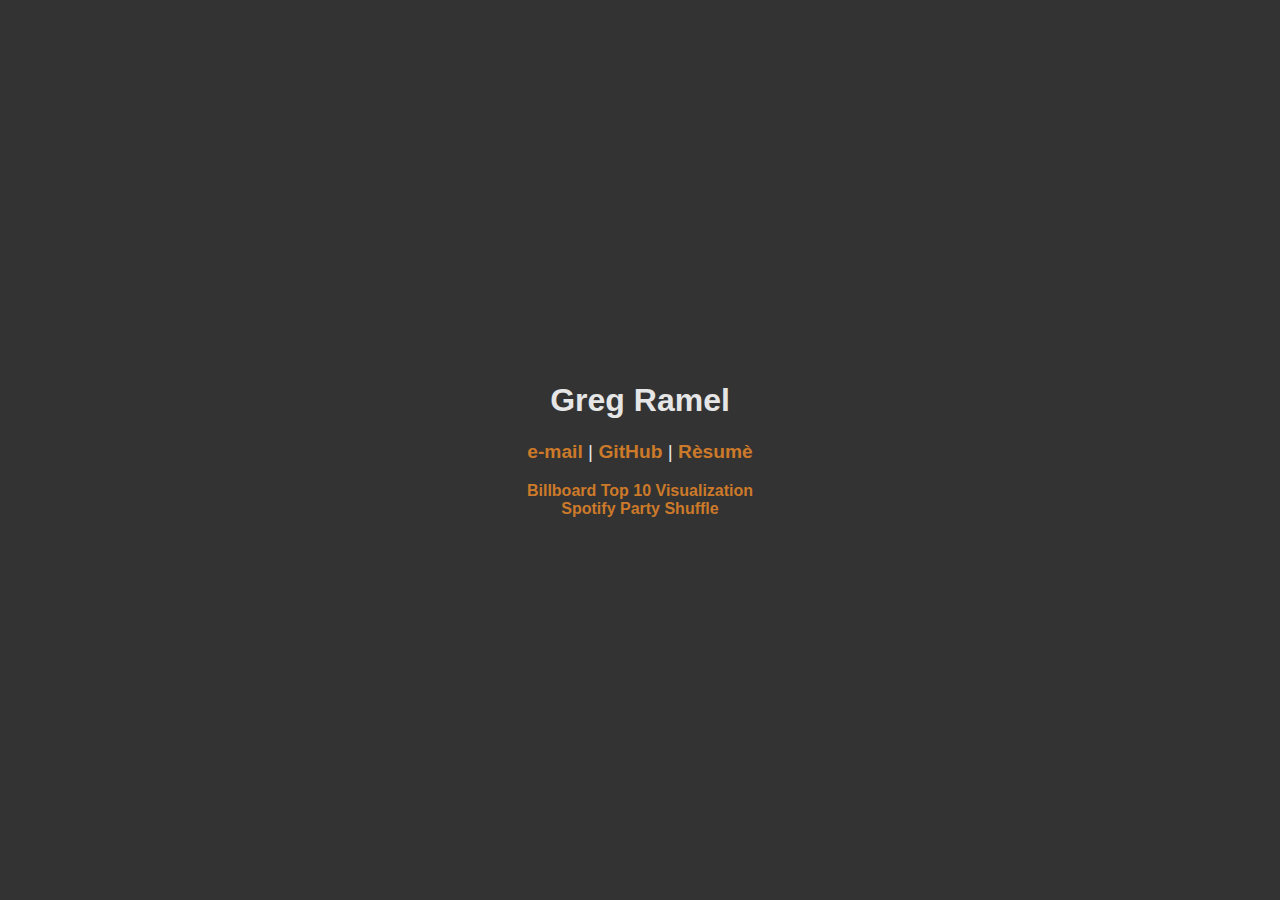
<file: index.html>
<html lang="en-us">
	<head>
		<title>Greg Ramel</title>
		<meta charset="UTF-8">
		<link rel="stylesheet" href="index.css" />
		<link rel="stylesheet" href="style.css" />
		<script type="text/javascript" src="jquery/jquery-1.11.0.min.js"></script>
		<script type="text/javascript" src="raphael/raphael.js"></script>
		
	</head>
	<body>
		<div id="content">
			<div id="info">
				<h1>Greg Ramel</h1>
				<p class="contact">
					<span><a href="mailto:gramel@stanford.edu">e-mail</a> | <a href="http://github.com/gregramel">GitHub</a> | <a href="gramel_resume.pdf">R&egrave;sum&egrave;</a></span>
				</p>
				<p>
					<span><a href="billboard_ribbons.html">Billboard Top 10 Visualization</a></span><br />
					<span><a href="priority_shuffle.html">Spotify Party Shuffle</a></span>
				</p>
			</div>
		</div>
	</body>
</html>
</file>
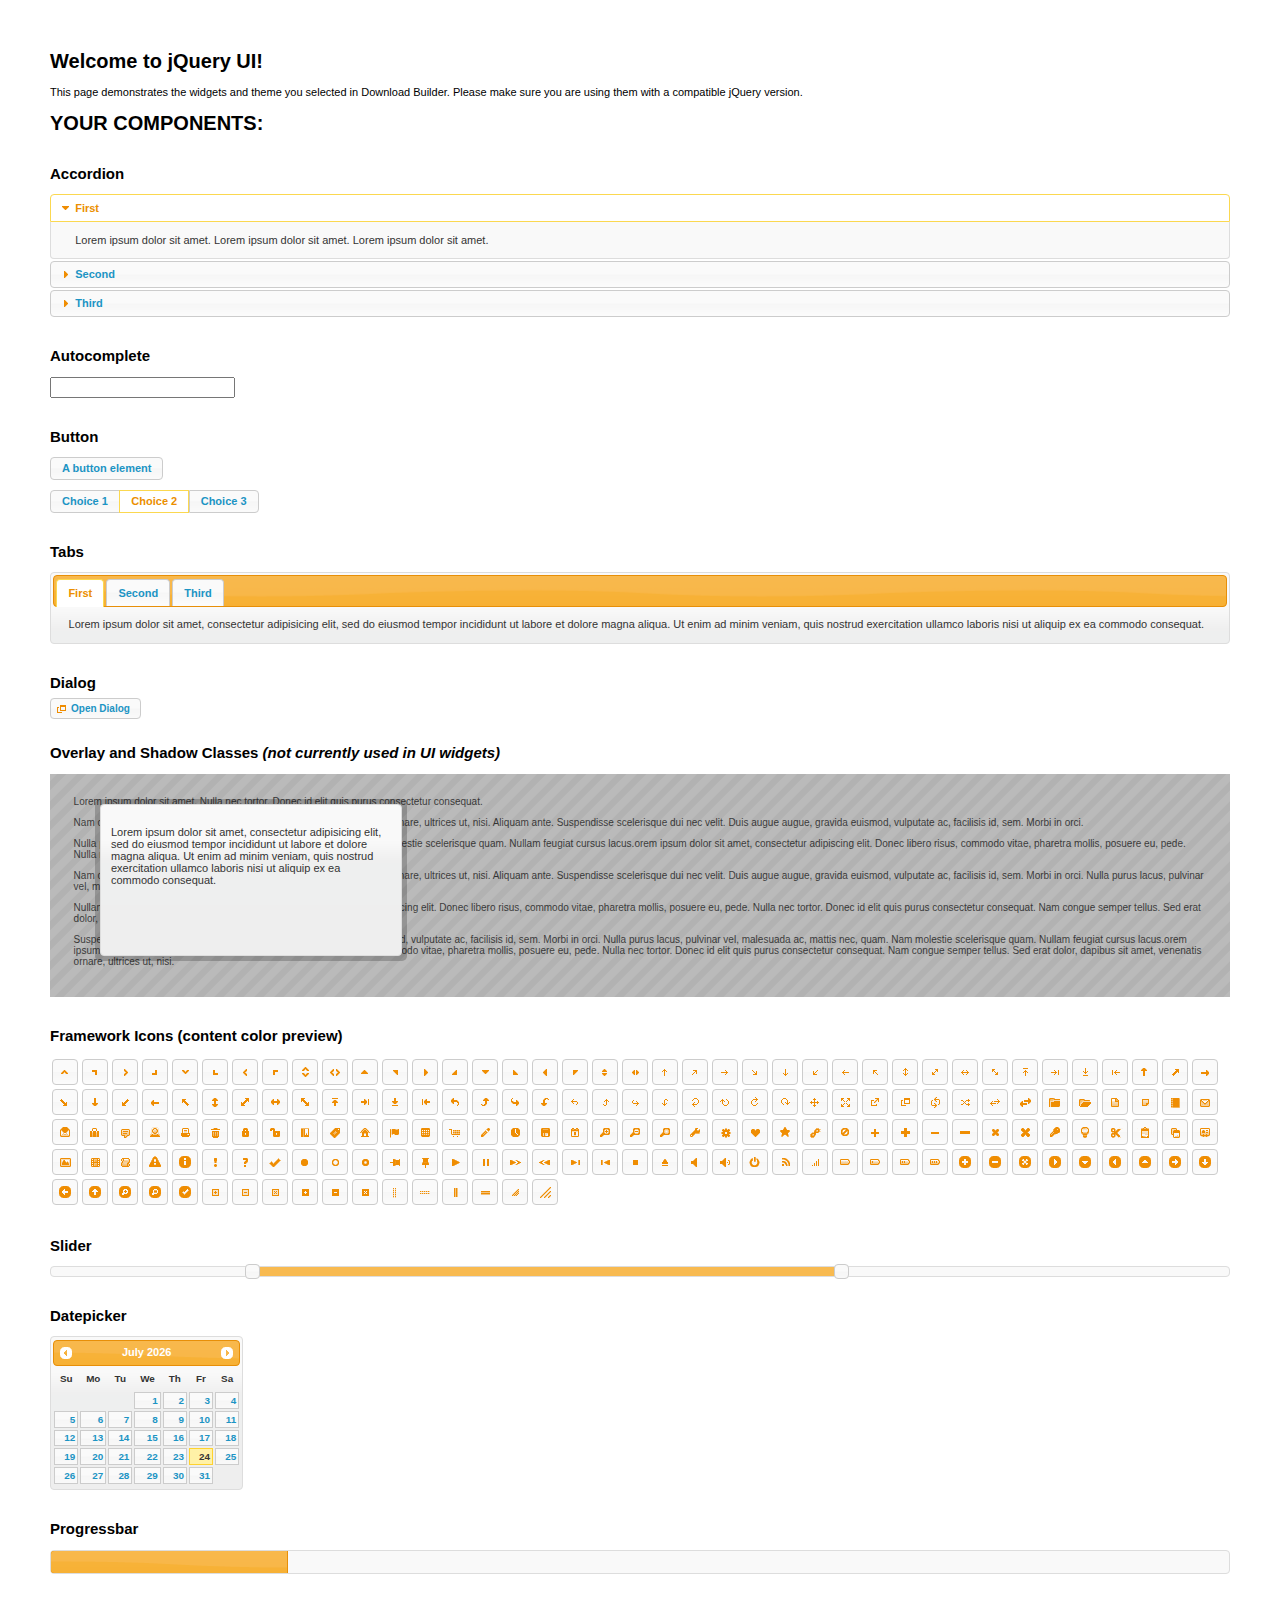
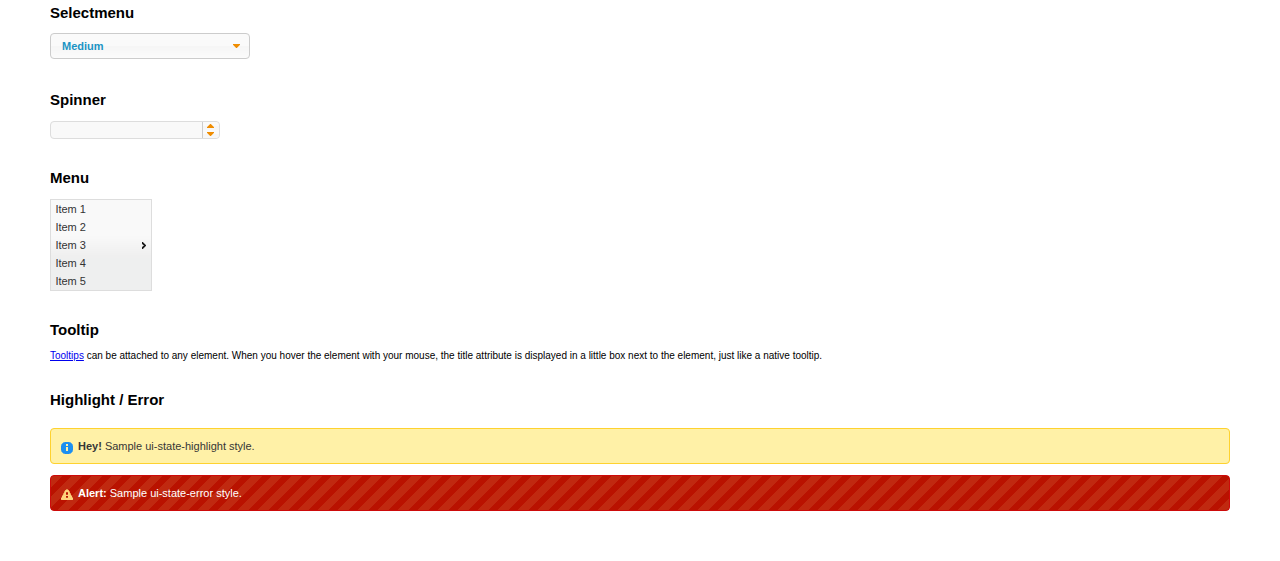
<file: jquery-ui-1.11.1/index.html>
<!doctype html>
<html lang="us">
<head>
	<meta charset="utf-8">
	<title>jQuery UI Example Page</title>
	<link href="jquery-ui.css" rel="stylesheet">
	<style>
	body{
		font: 62.5% "Trebuchet MS", sans-serif;
		margin: 50px;
	}
	.demoHeaders {
		margin-top: 2em;
	}
	#dialog-link {
		padding: .4em 1em .4em 20px;
		text-decoration: none;
		position: relative;
	}
	#dialog-link span.ui-icon {
		margin: 0 5px 0 0;
		position: absolute;
		left: .2em;
		top: 50%;
		margin-top: -8px;
	}
	#icons {
		margin: 0;
		padding: 0;
	}
	#icons li {
		margin: 2px;
		position: relative;
		padding: 4px 0;
		cursor: pointer;
		float: left;
		list-style: none;
	}
	#icons span.ui-icon {
		float: left;
		margin: 0 4px;
	}
	.fakewindowcontain .ui-widget-overlay {
		position: absolute;
	}
	select {
		width: 200px;
	}
	</style>
</head>
<body>

<h1>Welcome to jQuery UI!</h1>

<div class="ui-widget">
	<p>This page demonstrates the widgets and theme you selected in Download Builder. Please make sure you are using them with a compatible jQuery version.</p>
</div>

<h1>YOUR COMPONENTS:</h1>


<!-- Accordion -->
<h2 class="demoHeaders">Accordion</h2>
<div id="accordion">
	<h3>First</h3>
	<div>Lorem ipsum dolor sit amet. Lorem ipsum dolor sit amet. Lorem ipsum dolor sit amet.</div>
	<h3>Second</h3>
	<div>Phasellus mattis tincidunt nibh.</div>
	<h3>Third</h3>
	<div>Nam dui erat, auctor a, dignissim quis.</div>
</div>



<!-- Autocomplete -->
<h2 class="demoHeaders">Autocomplete</h2>
<div>
	<input id="autocomplete" title="type &quot;a&quot;">
</div>



<!-- Button -->
<h2 class="demoHeaders">Button</h2>
<button id="button">A button element</button>
<form style="margin-top: 1em;">
	<div id="radioset">
		<input type="radio" id="radio1" name="radio"><label for="radio1">Choice 1</label>
		<input type="radio" id="radio2" name="radio" checked="checked"><label for="radio2">Choice 2</label>
		<input type="radio" id="radio3" name="radio"><label for="radio3">Choice 3</label>
	</div>
</form>



<!-- Tabs -->
<h2 class="demoHeaders">Tabs</h2>
<div id="tabs">
	<ul>
		<li><a href="#tabs-1">First</a></li>
		<li><a href="#tabs-2">Second</a></li>
		<li><a href="#tabs-3">Third</a></li>
	</ul>
	<div id="tabs-1">Lorem ipsum dolor sit amet, consectetur adipisicing elit, sed do eiusmod tempor incididunt ut labore et dolore magna aliqua. Ut enim ad minim veniam, quis nostrud exercitation ullamco laboris nisi ut aliquip ex ea commodo consequat.</div>
	<div id="tabs-2">Phasellus mattis tincidunt nibh. Cras orci urna, blandit id, pretium vel, aliquet ornare, felis. Maecenas scelerisque sem non nisl. Fusce sed lorem in enim dictum bibendum.</div>
	<div id="tabs-3">Nam dui erat, auctor a, dignissim quis, sollicitudin eu, felis. Pellentesque nisi urna, interdum eget, sagittis et, consequat vestibulum, lacus. Mauris porttitor ullamcorper augue.</div>
</div>



<!-- Dialog NOTE: Dialog is not generated by UI in this demo so it can be visually styled in themeroller-->
<h2 class="demoHeaders">Dialog</h2>
<p><a href="#" id="dialog-link" class="ui-state-default ui-corner-all"><span class="ui-icon ui-icon-newwin"></span>Open Dialog</a></p>

<h2 class="demoHeaders">Overlay and Shadow Classes <em>(not currently used in UI widgets)</em></h2>
<div style="position: relative; width: 96%; height: 200px; padding:1% 2%; overflow:hidden;" class="fakewindowcontain">
	<p>Lorem ipsum dolor sit amet,  Nulla nec tortor. Donec id elit quis purus consectetur consequat. </p><p>Nam congue semper tellus. Sed erat dolor, dapibus sit amet, venenatis ornare, ultrices ut, nisi. Aliquam ante. Suspendisse scelerisque dui nec velit. Duis augue augue, gravida euismod, vulputate ac, facilisis id, sem. Morbi in orci. </p><p>Nulla purus lacus, pulvinar vel, malesuada ac, mattis nec, quam. Nam molestie scelerisque quam. Nullam feugiat cursus lacus.orem ipsum dolor sit amet, consectetur adipiscing elit. Donec libero risus, commodo vitae, pharetra mollis, posuere eu, pede. Nulla nec tortor. Donec id elit quis purus consectetur consequat. </p><p>Nam congue semper tellus. Sed erat dolor, dapibus sit amet, venenatis ornare, ultrices ut, nisi. Aliquam ante. Suspendisse scelerisque dui nec velit. Duis augue augue, gravida euismod, vulputate ac, facilisis id, sem. Morbi in orci. Nulla purus lacus, pulvinar vel, malesuada ac, mattis nec, quam. Nam molestie scelerisque quam. </p><p>Nullam feugiat cursus lacus.orem ipsum dolor sit amet, consectetur adipiscing elit. Donec libero risus, commodo vitae, pharetra mollis, posuere eu, pede. Nulla nec tortor. Donec id elit quis purus consectetur consequat. Nam congue semper tellus. Sed erat dolor, dapibus sit amet, venenatis ornare, ultrices ut, nisi. Aliquam ante. </p><p>Suspendisse scelerisque dui nec velit. Duis augue augue, gravida euismod, vulputate ac, facilisis id, sem. Morbi in orci. Nulla purus lacus, pulvinar vel, malesuada ac, mattis nec, quam. Nam molestie scelerisque quam. Nullam feugiat cursus lacus.orem ipsum dolor sit amet, consectetur adipiscing elit. Donec libero risus, commodo vitae, pharetra mollis, posuere eu, pede. Nulla nec tortor. Donec id elit quis purus consectetur consequat. Nam congue semper tellus. Sed erat dolor, dapibus sit amet, venenatis ornare, ultrices ut, nisi. </p>

	<!-- ui-dialog -->
	<div class="ui-overlay"><div class="ui-widget-overlay"></div><div class="ui-widget-shadow ui-corner-all" style="width: 302px; height: 152px; position: absolute; left: 50px; top: 30px;"></div></div>
	<div style="position: absolute; width: 280px; height: 130px;left: 50px; top: 30px; padding: 10px;" class="ui-widget ui-widget-content ui-corner-all">
		<div class="ui-dialog-content ui-widget-content" style="background: none; border: 0;">
			<p>Lorem ipsum dolor sit amet, consectetur adipisicing elit, sed do eiusmod tempor incididunt ut labore et dolore magna aliqua. Ut enim ad minim veniam, quis nostrud exercitation ullamco laboris nisi ut aliquip ex ea commodo consequat.</p>
		</div>
	</div>

</div>

<!-- ui-dialog -->
<div id="dialog" title="Dialog Title">
	<p>Lorem ipsum dolor sit amet, consectetur adipisicing elit, sed do eiusmod tempor incididunt ut labore et dolore magna aliqua. Ut enim ad minim veniam, quis nostrud exercitation ullamco laboris nisi ut aliquip ex ea commodo consequat.</p>
</div>



<h2 class="demoHeaders">Framework Icons (content color preview)</h2>
<ul id="icons" class="ui-widget ui-helper-clearfix">
	<li class="ui-state-default ui-corner-all" title=".ui-icon-carat-1-n"><span class="ui-icon ui-icon-carat-1-n"></span></li>
	<li class="ui-state-default ui-corner-all" title=".ui-icon-carat-1-ne"><span class="ui-icon ui-icon-carat-1-ne"></span></li>
	<li class="ui-state-default ui-corner-all" title=".ui-icon-carat-1-e"><span class="ui-icon ui-icon-carat-1-e"></span></li>
	<li class="ui-state-default ui-corner-all" title=".ui-icon-carat-1-se"><span class="ui-icon ui-icon-carat-1-se"></span></li>
	<li class="ui-state-default ui-corner-all" title=".ui-icon-carat-1-s"><span class="ui-icon ui-icon-carat-1-s"></span></li>
	<li class="ui-state-default ui-corner-all" title=".ui-icon-carat-1-sw"><span class="ui-icon ui-icon-carat-1-sw"></span></li>
	<li class="ui-state-default ui-corner-all" title=".ui-icon-carat-1-w"><span class="ui-icon ui-icon-carat-1-w"></span></li>
	<li class="ui-state-default ui-corner-all" title=".ui-icon-carat-1-nw"><span class="ui-icon ui-icon-carat-1-nw"></span></li>
	<li class="ui-state-default ui-corner-all" title=".ui-icon-carat-2-n-s"><span class="ui-icon ui-icon-carat-2-n-s"></span></li>
	<li class="ui-state-default ui-corner-all" title=".ui-icon-carat-2-e-w"><span class="ui-icon ui-icon-carat-2-e-w"></span></li>
	<li class="ui-state-default ui-corner-all" title=".ui-icon-triangle-1-n"><span class="ui-icon ui-icon-triangle-1-n"></span></li>
	<li class="ui-state-default ui-corner-all" title=".ui-icon-triangle-1-ne"><span class="ui-icon ui-icon-triangle-1-ne"></span></li>
	<li class="ui-state-default ui-corner-all" title=".ui-icon-triangle-1-e"><span class="ui-icon ui-icon-triangle-1-e"></span></li>
	<li class="ui-state-default ui-corner-all" title=".ui-icon-triangle-1-se"><span class="ui-icon ui-icon-triangle-1-se"></span></li>
	<li class="ui-state-default ui-corner-all" title=".ui-icon-triangle-1-s"><span class="ui-icon ui-icon-triangle-1-s"></span></li>
	<li class="ui-state-default ui-corner-all" title=".ui-icon-triangle-1-sw"><span class="ui-icon ui-icon-triangle-1-sw"></span></li>
	<li class="ui-state-default ui-corner-all" title=".ui-icon-triangle-1-w"><span class="ui-icon ui-icon-triangle-1-w"></span></li>
	<li class="ui-state-default ui-corner-all" title=".ui-icon-triangle-1-nw"><span class="ui-icon ui-icon-triangle-1-nw"></span></li>
	<li class="ui-state-default ui-corner-all" title=".ui-icon-triangle-2-n-s"><span class="ui-icon ui-icon-triangle-2-n-s"></span></li>
	<li class="ui-state-default ui-corner-all" title=".ui-icon-triangle-2-e-w"><span class="ui-icon ui-icon-triangle-2-e-w"></span></li>
	<li class="ui-state-default ui-corner-all" title=".ui-icon-arrow-1-n"><span class="ui-icon ui-icon-arrow-1-n"></span></li>
	<li class="ui-state-default ui-corner-all" title=".ui-icon-arrow-1-ne"><span class="ui-icon ui-icon-arrow-1-ne"></span></li>
	<li class="ui-state-default ui-corner-all" title=".ui-icon-arrow-1-e"><span class="ui-icon ui-icon-arrow-1-e"></span></li>
	<li class="ui-state-default ui-corner-all" title=".ui-icon-arrow-1-se"><span class="ui-icon ui-icon-arrow-1-se"></span></li>
	<li class="ui-state-default ui-corner-all" title=".ui-icon-arrow-1-s"><span class="ui-icon ui-icon-arrow-1-s"></span></li>
	<li class="ui-state-default ui-corner-all" title=".ui-icon-arrow-1-sw"><span class="ui-icon ui-icon-arrow-1-sw"></span></li>
	<li class="ui-state-default ui-corner-all" title=".ui-icon-arrow-1-w"><span class="ui-icon ui-icon-arrow-1-w"></span></li>
	<li class="ui-state-default ui-corner-all" title=".ui-icon-arrow-1-nw"><span class="ui-icon ui-icon-arrow-1-nw"></span></li>
	<li class="ui-state-default ui-corner-all" title=".ui-icon-arrow-2-n-s"><span class="ui-icon ui-icon-arrow-2-n-s"></span></li>
	<li class="ui-state-default ui-corner-all" title=".ui-icon-arrow-2-ne-sw"><span class="ui-icon ui-icon-arrow-2-ne-sw"></span></li>
	<li class="ui-state-default ui-corner-all" title=".ui-icon-arrow-2-e-w"><span class="ui-icon ui-icon-arrow-2-e-w"></span></li>
	<li class="ui-state-default ui-corner-all" title=".ui-icon-arrow-2-se-nw"><span class="ui-icon ui-icon-arrow-2-se-nw"></span></li>
	<li class="ui-state-default ui-corner-all" title=".ui-icon-arrowstop-1-n"><span class="ui-icon ui-icon-arrowstop-1-n"></span></li>
	<li class="ui-state-default ui-corner-all" title=".ui-icon-arrowstop-1-e"><span class="ui-icon ui-icon-arrowstop-1-e"></span></li>
	<li class="ui-state-default ui-corner-all" title=".ui-icon-arrowstop-1-s"><span class="ui-icon ui-icon-arrowstop-1-s"></span></li>
	<li class="ui-state-default ui-corner-all" title=".ui-icon-arrowstop-1-w"><span class="ui-icon ui-icon-arrowstop-1-w"></span></li>
	<li class="ui-state-default ui-corner-all" title=".ui-icon-arrowthick-1-n"><span class="ui-icon ui-icon-arrowthick-1-n"></span></li>
	<li class="ui-state-default ui-corner-all" title=".ui-icon-arrowthick-1-ne"><span class="ui-icon ui-icon-arrowthick-1-ne"></span></li>
	<li class="ui-state-default ui-corner-all" title=".ui-icon-arrowthick-1-e"><span class="ui-icon ui-icon-arrowthick-1-e"></span></li>
	<li class="ui-state-default ui-corner-all" title=".ui-icon-arrowthick-1-se"><span class="ui-icon ui-icon-arrowthick-1-se"></span></li>
	<li class="ui-state-default ui-corner-all" title=".ui-icon-arrowthick-1-s"><span class="ui-icon ui-icon-arrowthick-1-s"></span></li>
	<li class="ui-state-default ui-corner-all" title=".ui-icon-arrowthick-1-sw"><span class="ui-icon ui-icon-arrowthick-1-sw"></span></li>
	<li class="ui-state-default ui-corner-all" title=".ui-icon-arrowthick-1-w"><span class="ui-icon ui-icon-arrowthick-1-w"></span></li>
	<li class="ui-state-default ui-corner-all" title=".ui-icon-arrowthick-1-nw"><span class="ui-icon ui-icon-arrowthick-1-nw"></span></li>
	<li class="ui-state-default ui-corner-all" title=".ui-icon-arrowthick-2-n-s"><span class="ui-icon ui-icon-arrowthick-2-n-s"></span></li>
	<li class="ui-state-default ui-corner-all" title=".ui-icon-arrowthick-2-ne-sw"><span class="ui-icon ui-icon-arrowthick-2-ne-sw"></span></li>
	<li class="ui-state-default ui-corner-all" title=".ui-icon-arrowthick-2-e-w"><span class="ui-icon ui-icon-arrowthick-2-e-w"></span></li>
	<li class="ui-state-default ui-corner-all" title=".ui-icon-arrowthick-2-se-nw"><span class="ui-icon ui-icon-arrowthick-2-se-nw"></span></li>
	<li class="ui-state-default ui-corner-all" title=".ui-icon-arrowthickstop-1-n"><span class="ui-icon ui-icon-arrowthickstop-1-n"></span></li>
	<li class="ui-state-default ui-corner-all" title=".ui-icon-arrowthickstop-1-e"><span class="ui-icon ui-icon-arrowthickstop-1-e"></span></li>
	<li class="ui-state-default ui-corner-all" title=".ui-icon-arrowthickstop-1-s"><span class="ui-icon ui-icon-arrowthickstop-1-s"></span></li>
	<li class="ui-state-default ui-corner-all" title=".ui-icon-arrowthickstop-1-w"><span class="ui-icon ui-icon-arrowthickstop-1-w"></span></li>
	<li class="ui-state-default ui-corner-all" title=".ui-icon-arrowreturnthick-1-w"><span class="ui-icon ui-icon-arrowreturnthick-1-w"></span></li>
	<li class="ui-state-default ui-corner-all" title=".ui-icon-arrowreturnthick-1-n"><span class="ui-icon ui-icon-arrowreturnthick-1-n"></span></li>
	<li class="ui-state-default ui-corner-all" title=".ui-icon-arrowreturnthick-1-e"><span class="ui-icon ui-icon-arrowreturnthick-1-e"></span></li>
	<li class="ui-state-default ui-corner-all" title=".ui-icon-arrowreturnthick-1-s"><span class="ui-icon ui-icon-arrowreturnthick-1-s"></span></li>
	<li class="ui-state-default ui-corner-all" title=".ui-icon-arrowreturn-1-w"><span class="ui-icon ui-icon-arrowreturn-1-w"></span></li>
	<li class="ui-state-default ui-corner-all" title=".ui-icon-arrowreturn-1-n"><span class="ui-icon ui-icon-arrowreturn-1-n"></span></li>
	<li class="ui-state-default ui-corner-all" title=".ui-icon-arrowreturn-1-e"><span class="ui-icon ui-icon-arrowreturn-1-e"></span></li>
	<li class="ui-state-default ui-corner-all" title=".ui-icon-arrowreturn-1-s"><span class="ui-icon ui-icon-arrowreturn-1-s"></span></li>
	<li class="ui-state-default ui-corner-all" title=".ui-icon-arrowrefresh-1-w"><span class="ui-icon ui-icon-arrowrefresh-1-w"></span></li>
	<li class="ui-state-default ui-corner-all" title=".ui-icon-arrowrefresh-1-n"><span class="ui-icon ui-icon-arrowrefresh-1-n"></span></li>
	<li class="ui-state-default ui-corner-all" title=".ui-icon-arrowrefresh-1-e"><span class="ui-icon ui-icon-arrowrefresh-1-e"></span></li>
	<li class="ui-state-default ui-corner-all" title=".ui-icon-arrowrefresh-1-s"><span class="ui-icon ui-icon-arrowrefresh-1-s"></span></li>
	<li class="ui-state-default ui-corner-all" title=".ui-icon-arrow-4"><span class="ui-icon ui-icon-arrow-4"></span></li>
	<li class="ui-state-default ui-corner-all" title=".ui-icon-arrow-4-diag"><span class="ui-icon ui-icon-arrow-4-diag"></span></li>
	<li class="ui-state-default ui-corner-all" title=".ui-icon-extlink"><span class="ui-icon ui-icon-extlink"></span></li>
	<li class="ui-state-default ui-corner-all" title=".ui-icon-newwin"><span class="ui-icon ui-icon-newwin"></span></li>
	<li class="ui-state-default ui-corner-all" title=".ui-icon-refresh"><span class="ui-icon ui-icon-refresh"></span></li>
	<li class="ui-state-default ui-corner-all" title=".ui-icon-shuffle"><span class="ui-icon ui-icon-shuffle"></span></li>
	<li class="ui-state-default ui-corner-all" title=".ui-icon-transfer-e-w"><span class="ui-icon ui-icon-transfer-e-w"></span></li>
	<li class="ui-state-default ui-corner-all" title=".ui-icon-transferthick-e-w"><span class="ui-icon ui-icon-transferthick-e-w"></span></li>
	<li class="ui-state-default ui-corner-all" title=".ui-icon-folder-collapsed"><span class="ui-icon ui-icon-folder-collapsed"></span></li>
	<li class="ui-state-default ui-corner-all" title=".ui-icon-folder-open"><span class="ui-icon ui-icon-folder-open"></span></li>
	<li class="ui-state-default ui-corner-all" title=".ui-icon-document"><span class="ui-icon ui-icon-document"></span></li>
	<li class="ui-state-default ui-corner-all" title=".ui-icon-document-b"><span class="ui-icon ui-icon-document-b"></span></li>
	<li class="ui-state-default ui-corner-all" title=".ui-icon-note"><span class="ui-icon ui-icon-note"></span></li>
	<li class="ui-state-default ui-corner-all" title=".ui-icon-mail-closed"><span class="ui-icon ui-icon-mail-closed"></span></li>
	<li class="ui-state-default ui-corner-all" title=".ui-icon-mail-open"><span class="ui-icon ui-icon-mail-open"></span></li>
	<li class="ui-state-default ui-corner-all" title=".ui-icon-suitcase"><span class="ui-icon ui-icon-suitcase"></span></li>
	<li class="ui-state-default ui-corner-all" title=".ui-icon-comment"><span class="ui-icon ui-icon-comment"></span></li>
	<li class="ui-state-default ui-corner-all" title=".ui-icon-person"><span class="ui-icon ui-icon-person"></span></li>
	<li class="ui-state-default ui-corner-all" title=".ui-icon-print"><span class="ui-icon ui-icon-print"></span></li>
	<li class="ui-state-default ui-corner-all" title=".ui-icon-trash"><span class="ui-icon ui-icon-trash"></span></li>
	<li class="ui-state-default ui-corner-all" title=".ui-icon-locked"><span class="ui-icon ui-icon-locked"></span></li>
	<li class="ui-state-default ui-corner-all" title=".ui-icon-unlocked"><span class="ui-icon ui-icon-unlocked"></span></li>
	<li class="ui-state-default ui-corner-all" title=".ui-icon-bookmark"><span class="ui-icon ui-icon-bookmark"></span></li>
	<li class="ui-state-default ui-corner-all" title=".ui-icon-tag"><span class="ui-icon ui-icon-tag"></span></li>
	<li class="ui-state-default ui-corner-all" title=".ui-icon-home"><span class="ui-icon ui-icon-home"></span></li>
	<li class="ui-state-default ui-corner-all" title=".ui-icon-flag"><span class="ui-icon ui-icon-flag"></span></li>
	<li class="ui-state-default ui-corner-all" title=".ui-icon-calculator"><span class="ui-icon ui-icon-calculator"></span></li>
	<li class="ui-state-default ui-corner-all" title=".ui-icon-cart"><span class="ui-icon ui-icon-cart"></span></li>
	<li class="ui-state-default ui-corner-all" title=".ui-icon-pencil"><span class="ui-icon ui-icon-pencil"></span></li>
	<li class="ui-state-default ui-corner-all" title=".ui-icon-clock"><span class="ui-icon ui-icon-clock"></span></li>
	<li class="ui-state-default ui-corner-all" title=".ui-icon-disk"><span class="ui-icon ui-icon-disk"></span></li>
	<li class="ui-state-default ui-corner-all" title=".ui-icon-calendar"><span class="ui-icon ui-icon-calendar"></span></li>
	<li class="ui-state-default ui-corner-all" title=".ui-icon-zoomin"><span class="ui-icon ui-icon-zoomin"></span></li>
	<li class="ui-state-default ui-corner-all" title=".ui-icon-zoomout"><span class="ui-icon ui-icon-zoomout"></span></li>
	<li class="ui-state-default ui-corner-all" title=".ui-icon-search"><span class="ui-icon ui-icon-search"></span></li>
	<li class="ui-state-default ui-corner-all" title=".ui-icon-wrench"><span class="ui-icon ui-icon-wrench"></span></li>
	<li class="ui-state-default ui-corner-all" title=".ui-icon-gear"><span class="ui-icon ui-icon-gear"></span></li>
	<li class="ui-state-default ui-corner-all" title=".ui-icon-heart"><span class="ui-icon ui-icon-heart"></span></li>
	<li class="ui-state-default ui-corner-all" title=".ui-icon-star"><span class="ui-icon ui-icon-star"></span></li>
	<li class="ui-state-default ui-corner-all" title=".ui-icon-link"><span class="ui-icon ui-icon-link"></span></li>
	<li class="ui-state-default ui-corner-all" title=".ui-icon-cancel"><span class="ui-icon ui-icon-cancel"></span></li>
	<li class="ui-state-default ui-corner-all" title=".ui-icon-plus"><span class="ui-icon ui-icon-plus"></span></li>
	<li class="ui-state-default ui-corner-all" title=".ui-icon-plusthick"><span class="ui-icon ui-icon-plusthick"></span></li>
	<li class="ui-state-default ui-corner-all" title=".ui-icon-minus"><span class="ui-icon ui-icon-minus"></span></li>
	<li class="ui-state-default ui-corner-all" title=".ui-icon-minusthick"><span class="ui-icon ui-icon-minusthick"></span></li>
	<li class="ui-state-default ui-corner-all" title=".ui-icon-close"><span class="ui-icon ui-icon-close"></span></li>
	<li class="ui-state-default ui-corner-all" title=".ui-icon-closethick"><span class="ui-icon ui-icon-closethick"></span></li>
	<li class="ui-state-default ui-corner-all" title=".ui-icon-key"><span class="ui-icon ui-icon-key"></span></li>
	<li class="ui-state-default ui-corner-all" title=".ui-icon-lightbulb"><span class="ui-icon ui-icon-lightbulb"></span></li>
	<li class="ui-state-default ui-corner-all" title=".ui-icon-scissors"><span class="ui-icon ui-icon-scissors"></span></li>
	<li class="ui-state-default ui-corner-all" title=".ui-icon-clipboard"><span class="ui-icon ui-icon-clipboard"></span></li>
	<li class="ui-state-default ui-corner-all" title=".ui-icon-copy"><span class="ui-icon ui-icon-copy"></span></li>
	<li class="ui-state-default ui-corner-all" title=".ui-icon-contact"><span class="ui-icon ui-icon-contact"></span></li>
	<li class="ui-state-default ui-corner-all" title=".ui-icon-image"><span class="ui-icon ui-icon-image"></span></li>
	<li class="ui-state-default ui-corner-all" title=".ui-icon-video"><span class="ui-icon ui-icon-video"></span></li>
	<li class="ui-state-default ui-corner-all" title=".ui-icon-script"><span class="ui-icon ui-icon-script"></span></li>
	<li class="ui-state-default ui-corner-all" title=".ui-icon-alert"><span class="ui-icon ui-icon-alert"></span></li>
	<li class="ui-state-default ui-corner-all" title=".ui-icon-info"><span class="ui-icon ui-icon-info"></span></li>
	<li class="ui-state-default ui-corner-all" title=".ui-icon-notice"><span class="ui-icon ui-icon-notice"></span></li>
	<li class="ui-state-default ui-corner-all" title=".ui-icon-help"><span class="ui-icon ui-icon-help"></span></li>
	<li class="ui-state-default ui-corner-all" title=".ui-icon-check"><span class="ui-icon ui-icon-check"></span></li>
	<li class="ui-state-default ui-corner-all" title=".ui-icon-bullet"><span class="ui-icon ui-icon-bullet"></span></li>
	<li class="ui-state-default ui-corner-all" title=".ui-icon-radio-off"><span class="ui-icon ui-icon-radio-off"></span></li>
	<li class="ui-state-default ui-corner-all" title=".ui-icon-radio-on"><span class="ui-icon ui-icon-radio-on"></span></li>
	<li class="ui-state-default ui-corner-all" title=".ui-icon-pin-w"><span class="ui-icon ui-icon-pin-w"></span></li>
	<li class="ui-state-default ui-corner-all" title=".ui-icon-pin-s"><span class="ui-icon ui-icon-pin-s"></span></li>
	<li class="ui-state-default ui-corner-all" title=".ui-icon-play"><span class="ui-icon ui-icon-play"></span></li>
	<li class="ui-state-default ui-corner-all" title=".ui-icon-pause"><span class="ui-icon ui-icon-pause"></span></li>
	<li class="ui-state-default ui-corner-all" title=".ui-icon-seek-next"><span class="ui-icon ui-icon-seek-next"></span></li>
	<li class="ui-state-default ui-corner-all" title=".ui-icon-seek-prev"><span class="ui-icon ui-icon-seek-prev"></span></li>
	<li class="ui-state-default ui-corner-all" title=".ui-icon-seek-end"><span class="ui-icon ui-icon-seek-end"></span></li>
	<li class="ui-state-default ui-corner-all" title=".ui-icon-seek-first"><span class="ui-icon ui-icon-seek-first"></span></li>
	<li class="ui-state-default ui-corner-all" title=".ui-icon-stop"><span class="ui-icon ui-icon-stop"></span></li>
	<li class="ui-state-default ui-corner-all" title=".ui-icon-eject"><span class="ui-icon ui-icon-eject"></span></li>
	<li class="ui-state-default ui-corner-all" title=".ui-icon-volume-off"><span class="ui-icon ui-icon-volume-off"></span></li>
	<li class="ui-state-default ui-corner-all" title=".ui-icon-volume-on"><span class="ui-icon ui-icon-volume-on"></span></li>
	<li class="ui-state-default ui-corner-all" title=".ui-icon-power"><span class="ui-icon ui-icon-power"></span></li>
	<li class="ui-state-default ui-corner-all" title=".ui-icon-signal-diag"><span class="ui-icon ui-icon-signal-diag"></span></li>
	<li class="ui-state-default ui-corner-all" title=".ui-icon-signal"><span class="ui-icon ui-icon-signal"></span></li>
	<li class="ui-state-default ui-corner-all" title=".ui-icon-battery-0"><span class="ui-icon ui-icon-battery-0"></span></li>
	<li class="ui-state-default ui-corner-all" title=".ui-icon-battery-1"><span class="ui-icon ui-icon-battery-1"></span></li>
	<li class="ui-state-default ui-corner-all" title=".ui-icon-battery-2"><span class="ui-icon ui-icon-battery-2"></span></li>
	<li class="ui-state-default ui-corner-all" title=".ui-icon-battery-3"><span class="ui-icon ui-icon-battery-3"></span></li>
	<li class="ui-state-default ui-corner-all" title=".ui-icon-circle-plus"><span class="ui-icon ui-icon-circle-plus"></span></li>
	<li class="ui-state-default ui-corner-all" title=".ui-icon-circle-minus"><span class="ui-icon ui-icon-circle-minus"></span></li>
	<li class="ui-state-default ui-corner-all" title=".ui-icon-circle-close"><span class="ui-icon ui-icon-circle-close"></span></li>
	<li class="ui-state-default ui-corner-all" title=".ui-icon-circle-triangle-e"><span class="ui-icon ui-icon-circle-triangle-e"></span></li>
	<li class="ui-state-default ui-corner-all" title=".ui-icon-circle-triangle-s"><span class="ui-icon ui-icon-circle-triangle-s"></span></li>
	<li class="ui-state-default ui-corner-all" title=".ui-icon-circle-triangle-w"><span class="ui-icon ui-icon-circle-triangle-w"></span></li>
	<li class="ui-state-default ui-corner-all" title=".ui-icon-circle-triangle-n"><span class="ui-icon ui-icon-circle-triangle-n"></span></li>
	<li class="ui-state-default ui-corner-all" title=".ui-icon-circle-arrow-e"><span class="ui-icon ui-icon-circle-arrow-e"></span></li>
	<li class="ui-state-default ui-corner-all" title=".ui-icon-circle-arrow-s"><span class="ui-icon ui-icon-circle-arrow-s"></span></li>
	<li class="ui-state-default ui-corner-all" title=".ui-icon-circle-arrow-w"><span class="ui-icon ui-icon-circle-arrow-w"></span></li>
	<li class="ui-state-default ui-corner-all" title=".ui-icon-circle-arrow-n"><span class="ui-icon ui-icon-circle-arrow-n"></span></li>
	<li class="ui-state-default ui-corner-all" title=".ui-icon-circle-zoomin"><span class="ui-icon ui-icon-circle-zoomin"></span></li>
	<li class="ui-state-default ui-corner-all" title=".ui-icon-circle-zoomout"><span class="ui-icon ui-icon-circle-zoomout"></span></li>
	<li class="ui-state-default ui-corner-all" title=".ui-icon-circle-check"><span class="ui-icon ui-icon-circle-check"></span></li>
	<li class="ui-state-default ui-corner-all" title=".ui-icon-circlesmall-plus"><span class="ui-icon ui-icon-circlesmall-plus"></span></li>
	<li class="ui-state-default ui-corner-all" title=".ui-icon-circlesmall-minus"><span class="ui-icon ui-icon-circlesmall-minus"></span></li>
	<li class="ui-state-default ui-corner-all" title=".ui-icon-circlesmall-close"><span class="ui-icon ui-icon-circlesmall-close"></span></li>
	<li class="ui-state-default ui-corner-all" title=".ui-icon-squaresmall-plus"><span class="ui-icon ui-icon-squaresmall-plus"></span></li>
	<li class="ui-state-default ui-corner-all" title=".ui-icon-squaresmall-minus"><span class="ui-icon ui-icon-squaresmall-minus"></span></li>
	<li class="ui-state-default ui-corner-all" title=".ui-icon-squaresmall-close"><span class="ui-icon ui-icon-squaresmall-close"></span></li>
	<li class="ui-state-default ui-corner-all" title=".ui-icon-grip-dotted-vertical"><span class="ui-icon ui-icon-grip-dotted-vertical"></span></li>
	<li class="ui-state-default ui-corner-all" title=".ui-icon-grip-dotted-horizontal"><span class="ui-icon ui-icon-grip-dotted-horizontal"></span></li>
	<li class="ui-state-default ui-corner-all" title=".ui-icon-grip-solid-vertical"><span class="ui-icon ui-icon-grip-solid-vertical"></span></li>
	<li class="ui-state-default ui-corner-all" title=".ui-icon-grip-solid-horizontal"><span class="ui-icon ui-icon-grip-solid-horizontal"></span></li>
	<li class="ui-state-default ui-corner-all" title=".ui-icon-gripsmall-diagonal-se"><span class="ui-icon ui-icon-gripsmall-diagonal-se"></span></li>
	<li class="ui-state-default ui-corner-all" title=".ui-icon-grip-diagonal-se"><span class="ui-icon ui-icon-grip-diagonal-se"></span></li>
</ul>


<!-- Slider -->
<h2 class="demoHeaders">Slider</h2>
<div id="slider"></div>



<!-- Datepicker -->
<h2 class="demoHeaders">Datepicker</h2>
<div id="datepicker"></div>



<!-- Progressbar -->
<h2 class="demoHeaders">Progressbar</h2>
<div id="progressbar"></div>



<!-- Progressbar -->
<h2 class="demoHeaders">Selectmenu</h2>
<select id="selectmenu">
	<option>Slower</option>
	<option>Slow</option>
	<option selected="selected">Medium</option>
	<option>Fast</option>
	<option>Faster</option>
</select>



<!-- Spinner -->
<h2 class="demoHeaders">Spinner</h2>
<input id="spinner">



<!-- Menu -->
<h2 class="demoHeaders">Menu</h2>
<ul style="width:100px;" id="menu">
	<li>Item 1</li>
	<li>Item 2</li>
	<li>Item 3
		<ul>
			<li>Item 3-1</li>
			<li>Item 3-2</li>
			<li>Item 3-3</li>
			<li>Item 3-4</li>
			<li>Item 3-5</li>
		</ul>
	</li>
	<li>Item 4</li>
	<li>Item 5</li>
</ul>



<!-- Tooltip -->
<h2 class="demoHeaders">Tooltip</h2>
<p id="tooltip">
	<a href="#" title="That&apos;s what this widget is">Tooltips</a> can be attached to any element. When you hover
the element with your mouse, the title attribute is displayed in a little box next to the element, just like a native tooltip.
</p>


<!-- Highlight / Error -->
<h2 class="demoHeaders">Highlight / Error</h2>
<div class="ui-widget">
	<div class="ui-state-highlight ui-corner-all" style="margin-top: 20px; padding: 0 .7em;">
		<p><span class="ui-icon ui-icon-info" style="float: left; margin-right: .3em;"></span>
		<strong>Hey!</strong> Sample ui-state-highlight style.</p>
	</div>
</div>
<br>
<div class="ui-widget">
	<div class="ui-state-error ui-corner-all" style="padding: 0 .7em;">
		<p><span class="ui-icon ui-icon-alert" style="float: left; margin-right: .3em;"></span>
		<strong>Alert:</strong> Sample ui-state-error style.</p>
	</div>
</div>

<script src="external/jquery/jquery.js"></script>
<script src="jquery-ui.js"></script>
<script>

$( "#accordion" ).accordion();



var availableTags = [
	"ActionScript",
	"AppleScript",
	"Asp",
	"BASIC",
	"C",
	"C++",
	"Clojure",
	"COBOL",
	"ColdFusion",
	"Erlang",
	"Fortran",
	"Groovy",
	"Haskell",
	"Java",
	"JavaScript",
	"Lisp",
	"Perl",
	"PHP",
	"Python",
	"Ruby",
	"Scala",
	"Scheme"
];
$( "#autocomplete" ).autocomplete({
	source: availableTags
});



$( "#button" ).button();
$( "#radioset" ).buttonset();



$( "#tabs" ).tabs();



$( "#dialog" ).dialog({
	autoOpen: false,
	width: 400,
	buttons: [
		{
			text: "Ok",
			click: function() {
				$( this ).dialog( "close" );
			}
		},
		{
			text: "Cancel",
			click: function() {
				$( this ).dialog( "close" );
			}
		}
	]
});

// Link to open the dialog
$( "#dialog-link" ).click(function( event ) {
	$( "#dialog" ).dialog( "open" );
	event.preventDefault();
});



$( "#datepicker" ).datepicker({
	inline: true
});



$( "#slider" ).slider({
	range: true,
	values: [ 17, 67 ]
});



$( "#progressbar" ).progressbar({
	value: 20
});



$( "#spinner" ).spinner();



$( "#menu" ).menu();



$( "#tooltip" ).tooltip();



$( "#selectmenu" ).selectmenu();


// Hover states on the static widgets
$( "#dialog-link, #icons li" ).hover(
	function() {
		$( this ).addClass( "ui-state-hover" );
	},
	function() {
		$( this ).removeClass( "ui-state-hover" );
	}
);
</script>
</body>
</html>
</file>
<file: index.css>
div#info {
	display: table-cell;
	vertical-align: middle;
	text-align: center;
}

div#content {
	height: 100%;
	width: 100%;
	display: table;
}

body {
	background-color: #333333;
	color: #E6E6E6;
}

a {
	color: #CC7A29;
	font-weight: bold;
}

a:hover {
	color: #FFCC80;
}

.contact {
	font-size: 1.2em;
}
</file>
<file: style.css>
body {
	font-family: sans-serif;
}

a {
	text-decoration: none;
}
</file>
